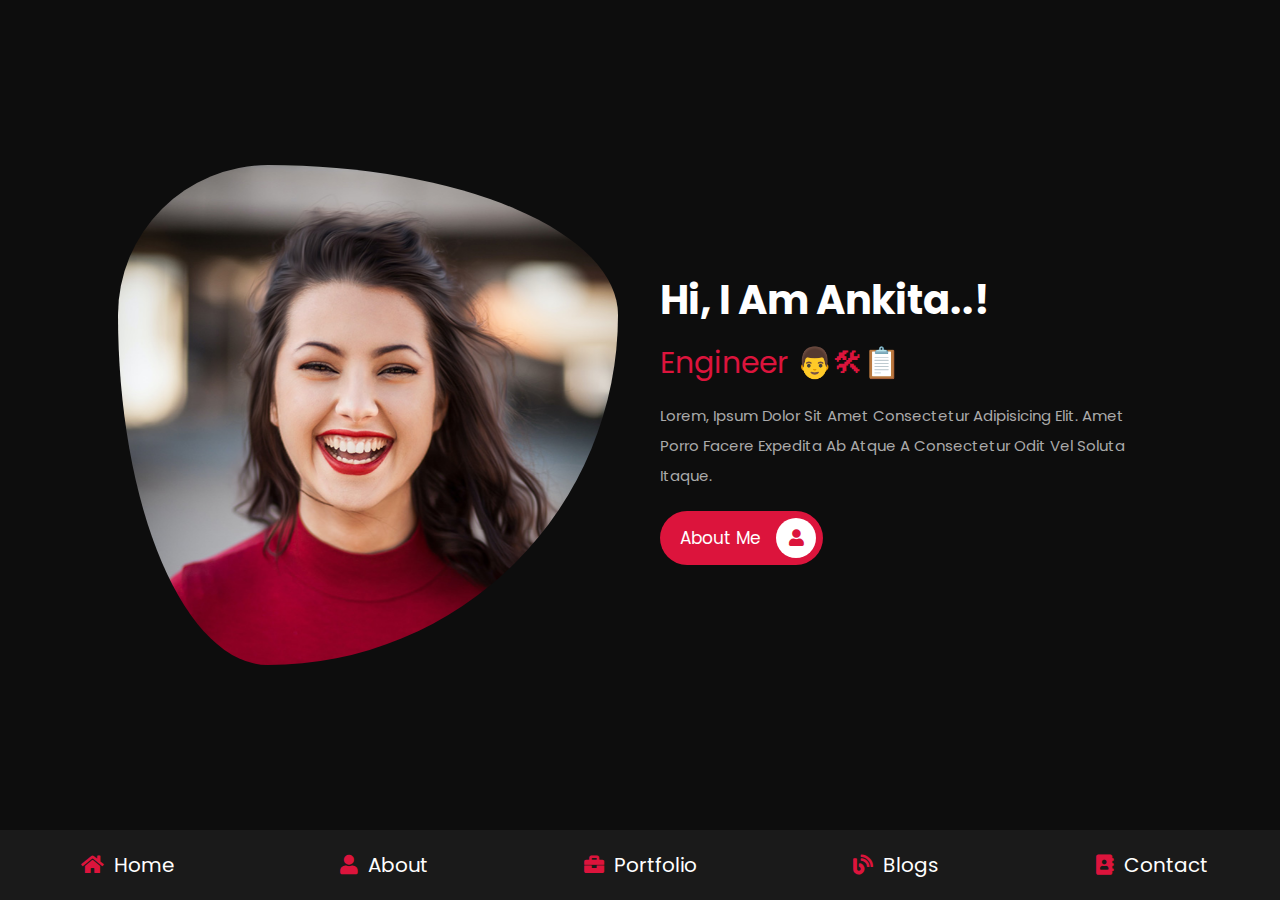
<file: index.html>
<!DOCTYPE html>
<html lang="en">
<head>
    <meta charset="UTF-8">
    <meta http-equiv="X-UA-Compatible" content="IE=edge">
    <meta name="viewport" content="width=device-width, initial-scale=1.0">
    <title>home</title>

    <!-- font awesome cdn link  -->
    <link rel="stylesheet" href="https://cdnjs.cloudflare.com/ajax/libs/font-awesome/5.15.4/css/all.min.css">

    <!-- custom css file link  -->
    <link rel="stylesheet" href="css/style.css">

</head>
<body>
    
<!-- navbar section starts  -->

<nav class="navbar">
    <a href="index.html"> <i class="fas fa-home"></i> <span>home</span> </a>
    <a href="about.html"> <i class="fas fa-user"></i> <span>about</span> </a>
    <a href="portfolio.html"> <i class="fas fa-briefcase"></i> <span>portfolio</span> </a>
    <a href="blogs.html"> <i class="fas fa-blog"></i> <span>blogs</span> </a>
    <a href="contact.html"> <i class="fas fa-address-book"></i> <span>contact</span> </a>
</nav>

<!-- navbar section ends -->

<!-- home section starts  -->

<section class="home">

    <div class="image">
        <img src="images/user.png" alt="">
    </div>

    <div class="content">
        <h3>hi, i am Ankita..!</h3>
        <span>Engineer 👨🛠📋</span>
        <p>Lorem, ipsum dolor sit amet consectetur adipisicing elit. Amet porro facere expedita ab atque a consectetur odit vel soluta itaque.</p>
        <a href="#" class="btn"> about me <i class="fas fa-user"></i> </a>
    </div>

</section>

<!-- home section ends -->

</body>
</html>
</file>
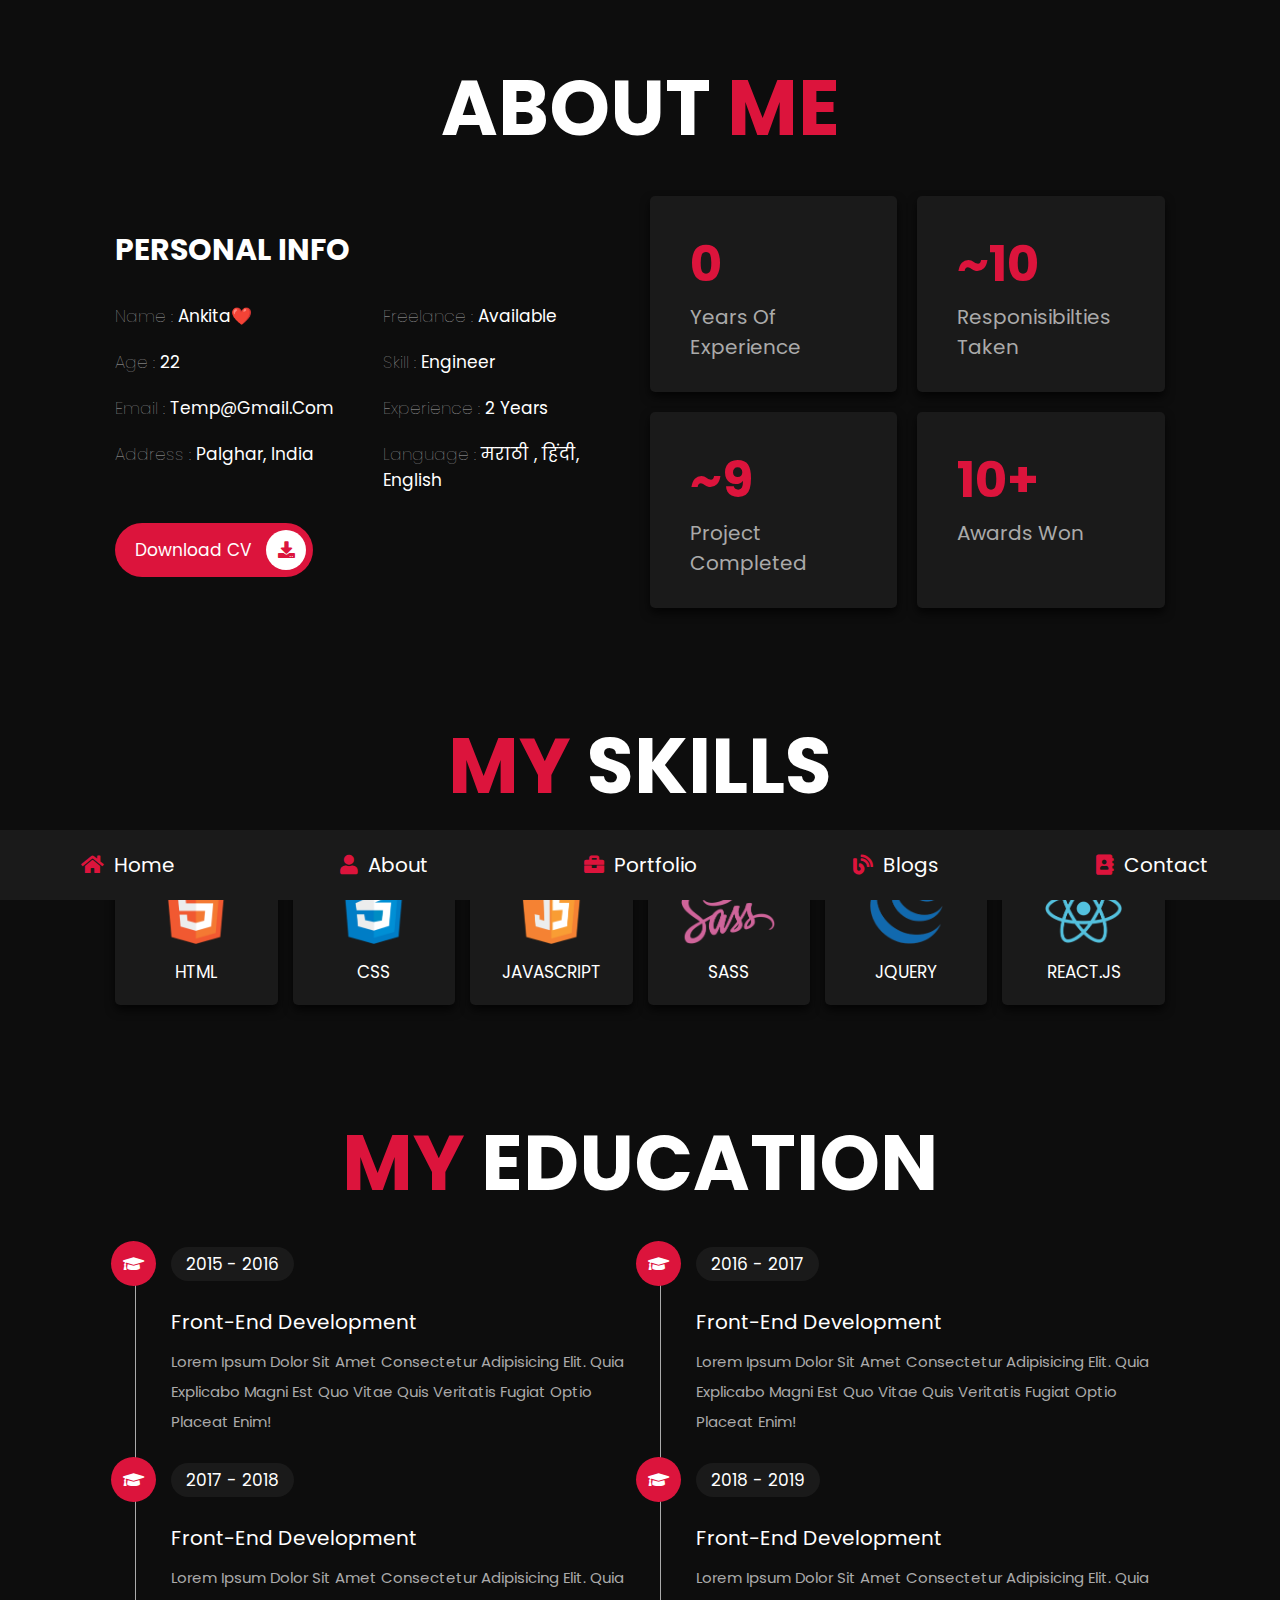
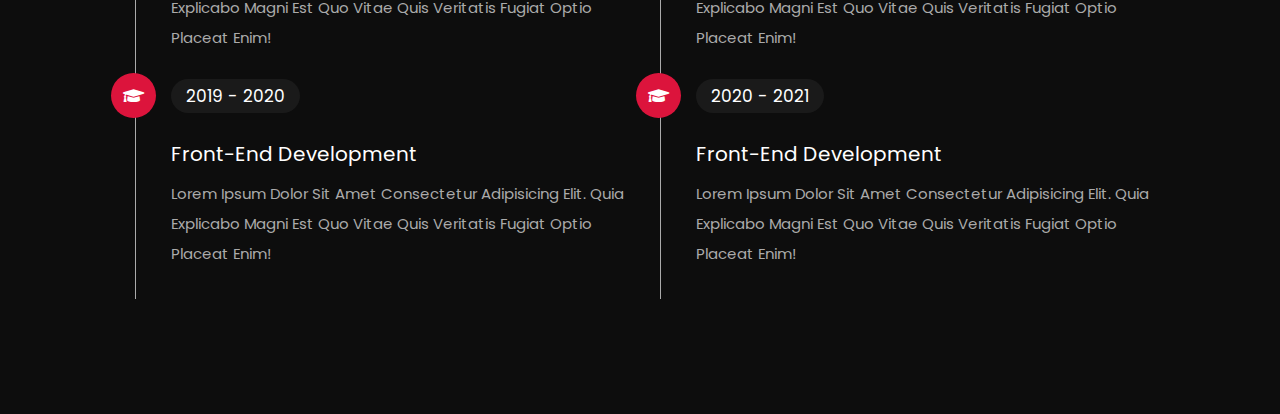
<file: about.html>
<!DOCTYPE html>
<html lang="en">
<head>
    <meta charset="UTF-8">
    <meta http-equiv="X-UA-Compatible" content="IE=edge">
    <meta name="viewport" content="width=device-width, initial-scale=1.0">
    <title>about</title>

    <!-- font awesome cdn link  -->
    <link rel="stylesheet" href="https://cdnjs.cloudflare.com/ajax/libs/font-awesome/5.15.4/css/all.min.css">

    <!-- custom css file link  -->
    <link rel="stylesheet" href="css/style.css">

</head>
<body>
    
<!-- navbar section starts  -->

<nav class="navbar">
    <a href="index.html"> <i class="fas fa-home"></i> <span>home</span> </a>
    <a href="about.html"> <i class="fas fa-user"></i> <span>about</span> </a>
    <a href="portfolio.html"> <i class="fas fa-briefcase"></i> <span>portfolio</span> </a>
    <a href="blogs.html"> <i class="fas fa-blog"></i> <span>blogs</span> </a>
    <a href="contact.html"> <i class="fas fa-address-book"></i> <span>contact</span> </a>
</nav>

<!-- navbar section ends -->

<!-- about section starts  -->

<section class="about">

    <h1 class="heading"> about <span>me</span> </h1>

    <div class="row">

        <div class="info-container">

            <h1>personal info</h1>

            <div class="box-container">

                <div class="box">
                    <h3> <span>name : </span> Ankita❤️ </h3>
                    <h3> <span>age : </span> 22 </h3>
                    <h3> <span>email : </span> temp@gmail.com </h3>
                    <h3> <span>address : </span> Palghar, India  </h3>
                </div>
    
                <div class="box">
                    <h3> <span>freelance : </span> available </h3>
                    <h3> <span>skill : </span> Engineer </h3>
                    <h3> <span>experience : </span> 2 years </h3>
                    <h3> <span>language : </span> मराठी , हिंदी, english </h3>
                </div>

            </div>

            <a href="#" class="btn"> download CV <i class="fas fa-download"></i> </a>

        </div>

        <div class="count-container">

            <div class="box">
                <h3>0</h3>
                <p>years of experience</p>
            </div>

            <div class="box">
                <h3>~10</h3>
                <p>Responisibilties Taken</p>
            </div>

            <div class="box">
                <h3>~9</h3>
                <p>project completed</p>
            </div>

            <div class="box">
                <h3>10+</h3>
                <p>awards won</p>
            </div>

        </div>

    </div>

</section>

<!-- about section ends -->

<!-- skills section starts  -->

<section class="skills">

    <h1 class="heading"> <span>my</span> skills </h1>

    <div class="box-container">
        <div class="box">
            <img src="images/icon-1.png">
            <h3>html</h3>
        </div>
        <div class="box">
            <img src="images/icon-2.png">
            <h3>css</h3>
        </div>
        <div class="box">
            <img src="images/icon-3.png">
            <h3>javascript</h3>
        </div>
        <div class="box">
            <img src="images/icon-4.png">
            <h3>sass</h3>
        </div>
        <div class="box">
            <img src="images/icon-5.png">
            <h3>jquery</h3>
        </div>
        <div class="box">
            <img src="images/icon-6.png">
            <h3>react.js</h3>
        </div>
    </div>

</section>

<!-- skills section ends -->

<!-- education section starts  -->

<section class="education">

    <h1 class="heading"> <span>my</span> education </h1>

    <div class="box-container">

        <div class="box">
            <i class="fas fa-graduation-cap"></i>
            <span>2015 - 2016</span>
            <h3>front-end development</h3>
            <p>Lorem ipsum dolor sit amet consectetur adipisicing elit. Quia explicabo magni est quo vitae quis veritatis fugiat optio placeat enim!</p>
        </div>

        <div class="box">
            <i class="fas fa-graduation-cap"></i>
            <span>2016 - 2017</span>
            <h3>front-end development</h3>
            <p>Lorem ipsum dolor sit amet consectetur adipisicing elit. Quia explicabo magni est quo vitae quis veritatis fugiat optio placeat enim!</p>
        </div>

        <div class="box">
            <i class="fas fa-graduation-cap"></i>
            <span>2017 - 2018</span>
            <h3>front-end development</h3>
            <p>Lorem ipsum dolor sit amet consectetur adipisicing elit. Quia explicabo magni est quo vitae quis veritatis fugiat optio placeat enim!</p>
        </div>

        <div class="box">
            <i class="fas fa-graduation-cap"></i>
            <span>2018 - 2019</span>
            <h3>front-end development</h3>
            <p>Lorem ipsum dolor sit amet consectetur adipisicing elit. Quia explicabo magni est quo vitae quis veritatis fugiat optio placeat enim!</p>
        </div>

        <div class="box">
            <i class="fas fa-graduation-cap"></i>
            <span>2019 - 2020</span>
            <h3>front-end development</h3>
            <p>Lorem ipsum dolor sit amet consectetur adipisicing elit. Quia explicabo magni est quo vitae quis veritatis fugiat optio placeat enim!</p>
        </div>

        <div class="box">
            <i class="fas fa-graduation-cap"></i>
            <span>2020 - 2021</span>
            <h3>front-end development</h3>
            <p>Lorem ipsum dolor sit amet consectetur adipisicing elit. Quia explicabo magni est quo vitae quis veritatis fugiat optio placeat enim!</p>
        </div>

    </div>

</section>

<!-- education section ends -->

</body>
</html>
</file>
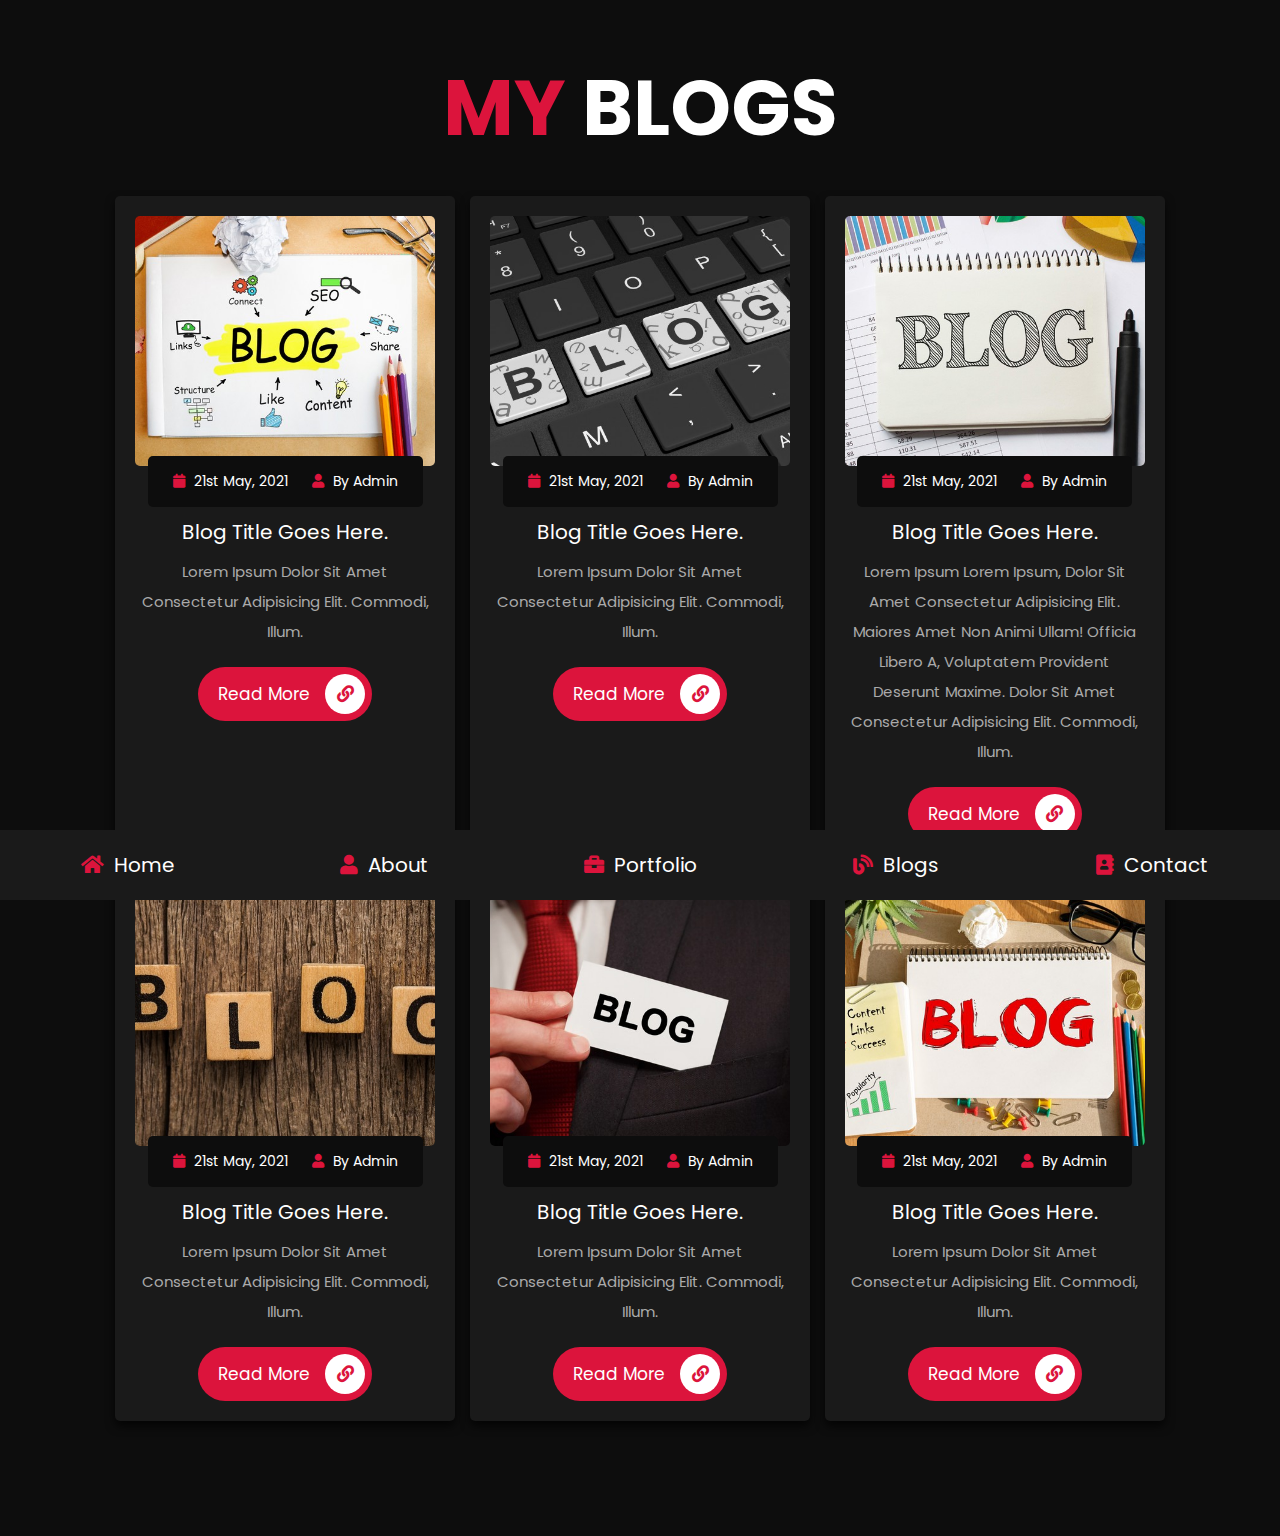
<file: blogs.html>
<!DOCTYPE html>
<html lang="en">
<head>
    <meta charset="UTF-8">
    <meta http-equiv="X-UA-Compatible" content="IE=edge">
    <meta name="viewport" content="width=device-width, initial-scale=1.0">
    <title>blogs</title>

    <!-- font awesome cdn link  -->
    <link rel="stylesheet" href="https://cdnjs.cloudflare.com/ajax/libs/font-awesome/5.15.4/css/all.min.css">

    <!-- custom css file link  -->
    <link rel="stylesheet" href="css/style.css">

</head>
<body>
    
<!-- navbar section starts  -->

<nav class="navbar">
    <a href="index.html"> <i class="fas fa-home"></i> <span>home</span> </a>
    <a href="about.html"> <i class="fas fa-user"></i> <span>about</span> </a>
    <a href="portfolio.html"> <i class="fas fa-briefcase"></i> <span>portfolio</span> </a>
    <a href="blogs.html"> <i class="fas fa-blog"></i> <span>blogs</span> </a>
    <a href="contact.html"> <i class="fas fa-address-book"></i> <span>contact</span> </a>
</nav>

<!-- navbar section ends -->

<!-- blogs section starts  -->

<section class="blogs">

    <h1 class="heading"> <span>my</span> blogs </h1>

    <div class="box-container">

        <div class="box">
            <div class="image">
                <img src="images/blog1.jpg" alt="">
            </div>
            <div class="content">
                <div class="icons">
                    <a href="#"> <i class="fas fa-calendar"></i> 21st may, 2021 </a>
                    <a href="#"> <i class="fas fa-user"></i> by admin </a>
                </div>
                <h3>blog title goes here.</h3>
                <p>Lorem ipsum dolor sit amet consectetur adipisicing elit. Commodi, illum.</p>
                <a href="#" class="btn"> read more <i class="fas fa-link"></i> </a>
            </div>
        </div>

        <div class="box">
            <div class="image">
                <img src="images/blog2.jpg" alt="">
            </div>
            <div class="content">
                <div class="icons">
                    <a href="#"> <i class="fas fa-calendar"></i> 21st may, 2021 </a>
                    <a href="#"> <i class="fas fa-user"></i> by admin </a>
                </div>
                <h3>blog title goes here.</h3>
                <p>Lorem ipsum dolor sit amet consectetur adipisicing elit. Commodi, illum.</p>
                <a href="#" class="btn"> read more <i class="fas fa-link"></i> </a>
            </div>
        </div>

        <div class="box">
            <div class="image">
                <img src="images/blog3.jpg" alt="">
            </div>
            <div class="content">
                <div class="icons">
                    <a href="#"> <i class="fas fa-calendar"></i> 21st may, 2021 </a>
                    <a href="#"> <i class="fas fa-user"></i> by admin </a>
                </div>
                <h3>blog title goes here.</h3>
                <p>Lorem ipsum Lorem ipsum, dolor sit amet consectetur adipisicing elit. Maiores amet non animi ullam! Officia libero a, voluptatem provident deserunt maxime. dolor sit amet consectetur adipisicing elit. Commodi, illum.</p>
                <a href="#" class="btn"> read more <i class="fas fa-link"></i> </a>
            </div>
        </div>

        <div class="box">
            <div class="image">
                <img src="images/blog4.jpg" alt="">
            </div>
            <div class="content">
                <div class="icons">
                    <a href="#"> <i class="fas fa-calendar"></i> 21st may, 2021 </a>
                    <a href="#"> <i class="fas fa-user"></i> by admin </a>
                </div>
                <h3>blog title goes here.</h3>
                <p>Lorem ipsum dolor sit amet consectetur adipisicing elit. Commodi, illum.</p>
                <a href="#" class="btn"> read more <i class="fas fa-link"></i> </a>
            </div>
        </div>

        <div class="box">
            <div class="image">
                <img src="images/blog5.jpg" alt="">
            </div>
            <div class="content">
                <div class="icons">
                    <a href="#"> <i class="fas fa-calendar"></i> 21st may, 2021 </a>
                    <a href="#"> <i class="fas fa-user"></i> by admin </a>
                </div>
                <h3>blog title goes here.</h3>
                <p>Lorem ipsum dolor sit amet consectetur adipisicing elit. Commodi, illum.</p>
                <a href="#" class="btn"> read more <i class="fas fa-link"></i> </a>
            </div>
        </div>

        <div class="box">
            <div class="image">
                <img src="images/blog6.jpg" alt="">
            </div>
            <div class="content">
                <div class="icons">
                    <a href="#"> <i class="fas fa-calendar"></i> 21st may, 2021 </a>
                    <a href="#"> <i class="fas fa-user"></i> by admin </a>
                </div>
                <h3>blog title goes here.</h3>
                <p>Lorem ipsum dolor sit amet consectetur adipisicing elit. Commodi, illum.</p>
                <a href="#" class="btn"> read more <i class="fas fa-link"></i> </a>
            </div>
        </div>

    </div>

</section>

<!-- blogs section ends -->

</body>
</html>
</file>
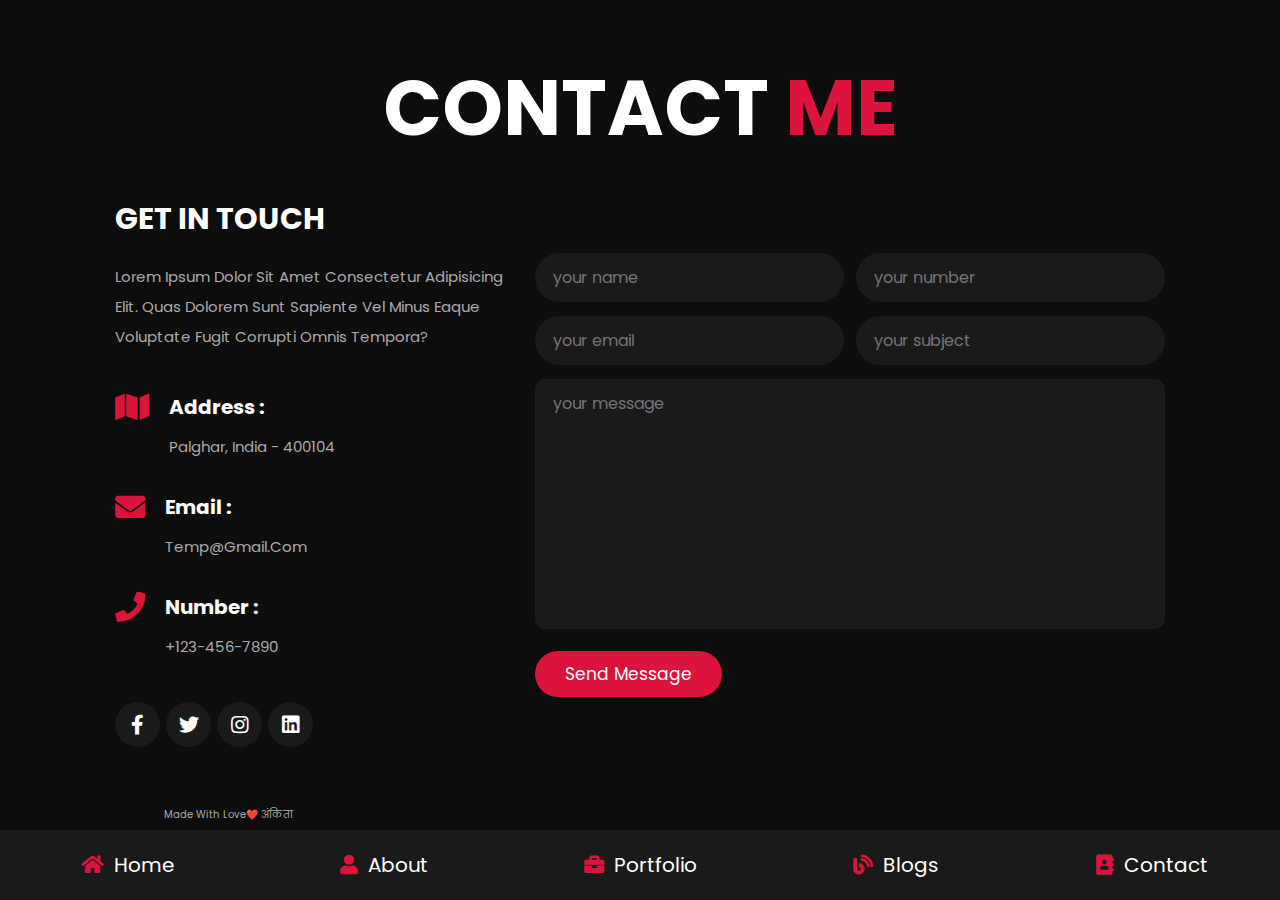
<file: contact.html>
<!DOCTYPE html>
<html lang="en">
<head>
    <meta charset="UTF-8">
    <meta http-equiv="X-UA-Compatible" content="IE=edge">
    <meta name="viewport" content="width=device-width, initial-scale=1.0">
    <title>contact</title>

    <!-- font awesome cdn link  -->
    <link rel="stylesheet" href="https://cdnjs.cloudflare.com/ajax/libs/font-awesome/5.15.4/css/all.min.css">

    <!-- custom css file link  -->
    <link rel="stylesheet" href="css/style.css">

</head>
<body>
    
<!-- navbar section starts  -->

<nav class="navbar">
    <a href="index.html"> <i class="fas fa-home"></i> <span>home</span> </a>
    <a href="about.html"> <i class="fas fa-user"></i> <span>about</span> </a>
    <a href="portfolio.html"> <i class="fas fa-briefcase"></i> <span>portfolio</span> </a>
    <a href="blogs.html"> <i class="fas fa-blog"></i> <span>blogs</span> </a>
    <a href="contact.html"> <i class="fas fa-address-book"></i> <span>contact</span> </a>
</nav>

<!-- navbar section ends -->

<!-- contact section starts  -->

<section class="contact">

<h1 class="heading"> contact <span>me</span> </h1>

<div class="row">

    <div class="info-container">

        <h1>get in touch</h1>

        <p>Lorem ipsum dolor sit amet consectetur adipisicing elit. Quas dolorem sunt sapiente vel minus eaque voluptate fugit corrupti omnis tempora?</p>

        <div class="box-container">

            <div class="box">
                <i class="fas fa-map"></i>
                <div class="info">
                    <h3>address :</h3>
                    <p>Palghar, india - 400104</p>
                </div>
            </div>

            <div class="box">
                <i class="fas fa-envelope"></i>
                <div class="info">
                    <h3>email :</h3>
                    <p>temp@gmail.com</p>
                </div>
            </div>

            <div class="box">
                <i class="fas fa-phone"></i>
                <div class="info">
                    <h3>number :</h3>
                    <p>+123-456-7890</p>
                </div>
            </div>

        </div>

        <div class="share">
            <a href="#" class="fab fa-facebook-f"></a>
            <a href="#" class="fab fa-twitter"></a>
            <a href="#" class="fab fa-instagram"></a>
            <a href="#" class="fab fa-linkedin"></a>
        </div>

    </div>

    <form action="">

        <div class="inputBox">
            <input type="text" placeholder="your name">
            <input type="number" placeholder="your number">
        </div>

        <div class="inputBox">
            <input type="email" placeholder="your email">
            <input type="text" placeholder="your subject">
        </div>

        <textarea name="" placeholder="your message" id="" cols="30" rows="10"></textarea>

        <input type="submit" value="send message" class="btn">
    </form>

</div>

</section>

<!-- contact section ends -->
<p style="color: #aaa;padding:1rem 10rem;width:90vw;align-self:center;margin:auto;">Made with love❤️ अंकिता
        </p>
</body>
</html>
</file>
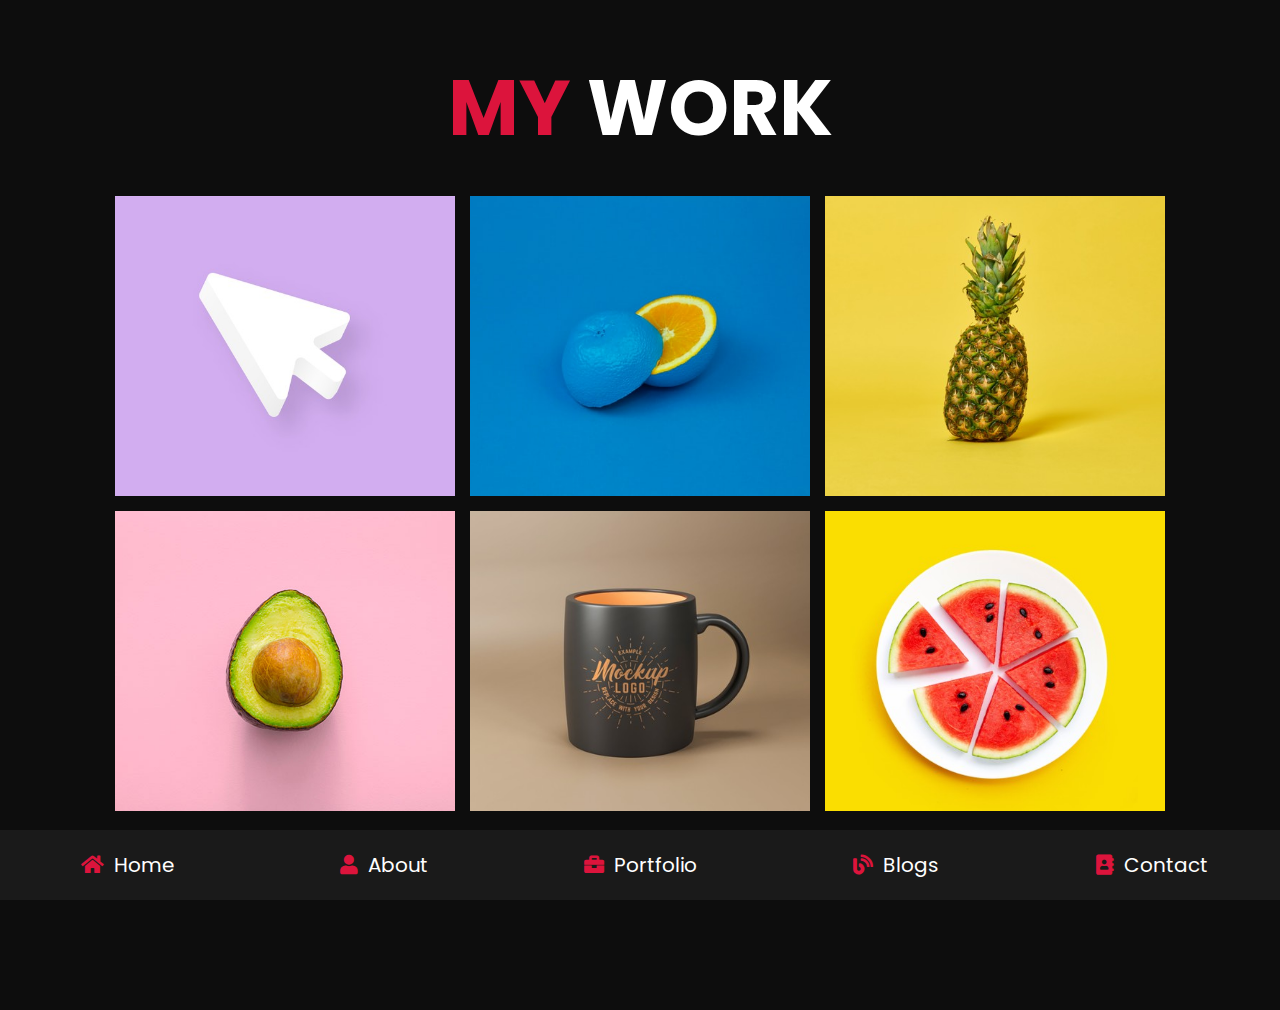
<file: portfolio.html>
<!DOCTYPE html>
<html lang="en">
<head>
    <meta charset="UTF-8">
    <meta http-equiv="X-UA-Compatible" content="IE=edge">
    <meta name="viewport" content="width=device-width, initial-scale=1.0">
    <title>portfolio</title>

    <!-- font awesome cdn link  -->
    <link rel="stylesheet" href="https://cdnjs.cloudflare.com/ajax/libs/font-awesome/5.15.4/css/all.min.css">

    <!-- custom css file link  -->
    <link rel="stylesheet" href="css/style.css">

</head>
<body>
    
<!-- navbar section starts  -->

<nav class="navbar">
    <a href="index.html"> <i class="fas fa-home"></i> <span>home</span> </a>
    <a href="about.html"> <i class="fas fa-user"></i> <span>about</span> </a>
    <a href="portfolio.html"> <i class="fas fa-briefcase"></i> <span>portfolio</span> </a>
    <a href="blogs.html"> <i class="fas fa-blog"></i> <span>blogs</span> </a>
    <a href="contact.html"> <i class="fas fa-address-book"></i> <span>contact</span> </a>
</nav>

<!-- navbar section ends -->

<!-- portfolio section starts  -->

<section class="portfolio">

    <h1 class="heading"> <span>my</span> work </h1>

    <div class="box-container">

        <div class="box">
            <img src="images/img-1.jpg" alt="">
            <div class="content">
                <h3>project 01</h3>
                <p>Lorem, ipsum dolor sit amet consectetur adipisicing elit. Distinctio, praesentium.</p>
                <a href="#">read more</a>
            </div>
        </div>

        <div class="box">
            <img src="images/img-2.jpg" alt="">
            <div class="content">
                <h3>project 02</h3>
                <p>Lorem, ipsum dolor sit amet consectetur adipisicing elit. Distinctio, praesentium.</p>
                <a href="#">read more</a>
            </div>
        </div>
       
        <div class="box">
            <img src="images/img-3.jpg" alt="">
            <div class="content">
                <h3>project 03</h3>
                <p>Lorem, ipsum dolor sit amet consectetur adipisicing elit. Distinctio, praesentium.</p>
                <a href="#">read more</a>
            </div>
        </div>

        <div class="box">
            <img src="images/img-4.jpg" alt="">
            <div class="content">
                <h3>project 04</h3>
                <p>Lorem, ipsum dolor sit amet consectetur adipisicing elit. Distinctio, praesentium.</p>
                <a href="#">read more</a>
            </div>
        </div>

        <div class="box">
            <img src="images/img-5.jpg" alt="">
            <div class="content">
                <h3>project 05</h3>
                <p>Lorem, ipsum dolor sit amet consectetur adipisicing elit. Distinctio, praesentium.</p>
                <a href="#">read more</a>
            </div>
        </div>

        <div class="box">
            <img src="images/img-6.jpg" alt="">
            <div class="content">
                <h3>project 06</h3>
                <p>Lorem, ipsum dolor sit amet consectetur adipisicing elit. Distinctio, praesentium.</p>
                <a href="#">read more</a>
            </div>
        </div>

    </div>

    <a href="#" class="btn"> load more <i class="fas fa-redo"></i> </a>
    
</section>

<!-- portfolio section ends -->

</body>
</html>
</file>
<file: css/style.css>
@import url("https://fonts.googleapis.com/css2?family=Poppins:wght@100;300;400;500;600;700&display=swap");
* {
  font-family: 'Poppins', sans-serif;
  margin: 0;
  padding: 0;
  -webkit-box-sizing: border-box;
          box-sizing: border-box;
  text-decoration: none;
  outline: none;
  border: none;
  text-transform: capitalize;
}

html {
  font-size: 62.5%;
  overflow-x: hidden;
}
/* CHANGE THE SIZE SCROLL BAR ON RIGHT  */
html::-webkit-scrollbar {
  width: 1rem;
}
/* CHANGE THE SIZE SCROLL track ON RIGHT  */
html::-webkit-scrollbar-track {
  background: #0d0d0d;
}
/* CHANGE THE SIZE SCROLL butt ON RIGHT  */

html::-webkit-scrollbar-thumb {
  background: crimson;
  border-radius: 5rem;
}

body {
  background: #0d0d0d;
  padding-bottom: 6.5rem;
}

section {
  padding: 5rem 9%;
}

.heading {
  text-align: center;
  font-size: 6vw;
  color: #fff;
  margin-bottom: 3rem;
  text-transform: uppercase;
}

.heading span {
  text-transform: uppercase;
  color: crimson;
}

.btn {
  display: inline-block;
  margin-top: 1rem;
  border-radius: 5rem;
  background: crimson;
  padding: .7rem;
  font-size: 1.7rem;
  color: #fff;
  padding-left: 2rem;
}

.btn i {
  height: 4rem;
  width: 4rem;
  line-height: 4rem;
  font-size: 1.7rem;
  text-align: center;
  background: #fff;
  color: crimson;
  border-radius: 50%;
  margin-left: 1rem;
  -webkit-transition: .2s linear;
  transition: .2s linear;
}

.btn:hover i {
  margin-left: 2rem;
}

.navbar {
  position: fixed;
  bottom: 0;
  left: 0;
  right: 0;
  display: -webkit-box;
  display: -ms-flexbox;
  display: flex;
  z-index: 1000;
  -webkit-box-align: end;
      -ms-flex-align: end;
          align-items: flex-end;
}

.navbar a {
  padding: 2rem;
  font-size: 2rem;
  background: #1a1a1a;
  -webkit-box-flex: 1;
      -ms-flex: 1;
          flex: 1;
  color: #fff;
  text-align: center;
  -webkit-transition: .2s linear;
  transition: .2s linear;
}

.navbar a i {
  color: crimson;
  padding-right: .5rem;
}

.navbar a:hover {
  background: crimson;
  padding-bottom: 6rem;
}

.navbar a:hover i {
  color: #fff;
}

.home {
  display: -webkit-box;
  display: -ms-flexbox;
  display: flex;
  -webkit-box-align: center;
      -ms-flex-align: center;
          align-items: center;
  -ms-flex-wrap: wrap;
      flex-wrap: wrap;
  gap: 4rem;
  min-height: calc(100vh - 6.5rem);
}

.home .image {
  -webkit-box-flex: 1;
      -ms-flex: 1 1 42rem;
          flex: 1 1 42rem;
  text-align: center;
}

.home .image img {
  height: 50rem;
  width: 50rem;
  border-radius: 30% 70% 70% 30% / 30% 30% 70% 70%;
}

.home .content {
  -webkit-box-flex: 1;
      -ms-flex: 1 1 42rem;
          flex: 1 1 42rem;
}

.home .content h3 {
  color: #fff;
  font-size: 4rem;
  padding-bottom: .5rem;
}

.home .content span {
  font-size: 3rem;
  color: crimson;
  padding: .5rem 0;
  display: block;
}

.home .content p {
  font-size: 1.5rem;
  color: #aaa;
  padding: 1rem 0;
  line-height: 2;
}

.about .row {
  display: -webkit-box;
  display: -ms-flexbox;
  display: flex;
  -webkit-box-align: center;
      -ms-flex-align: center;
          align-items: center;
  -ms-flex-wrap: wrap;
      flex-wrap: wrap;
  gap: 2rem;
}

.about .row .info-container {
  -webkit-box-flex: 1;
      -ms-flex: 1 1 42rem;
          flex: 1 1 42rem;
}

.about .row .info-container h1 {
  font-size: 3rem;
  color: #fff;
  text-transform: uppercase;
  padding-bottom: 1rem;
}

.about .row .info-container .box-container {
  padding: 1rem 0;
  display: -webkit-box;
  display: -ms-flexbox;
  display: flex;
  -ms-flex-wrap: wrap;
      flex-wrap: wrap;
  gap: 2rem;
}

.about .row .info-container .box-container .box {
  -webkit-box-flex: 1;
      -ms-flex: 1 1 20rem;
          flex: 1 1 20rem;
}

.about .row .info-container .box-container .box h3 {
  font-size: 1.7rem;
  color: #fff;
  padding: 1rem 0;
  font-weight: normal;
}

.about .row .info-container .box-container .box h3 span {
  color: #aaa;
  font-weight: lighter;
}

.about .row .count-container {
  -webkit-box-flex: 1;
      -ms-flex: 1 1 42rem;
          flex: 1 1 42rem;
  display: -webkit-box;
  display: -ms-flexbox;
  display: flex;
  -ms-flex-wrap: wrap;
      flex-wrap: wrap;
  gap: 2rem;
}

.about .row .count-container .box {
  -webkit-box-flex: 1;
      -ms-flex: 1 1 20rem;
          flex: 1 1 20rem;
  padding: 3rem 4rem;
  border-radius: .5rem;
  background: #1a1a1a;
  -webkit-box-shadow: 0 0.5rem 1rem rgba(0, 0, 0, 0.7);
          box-shadow: 0 0.5rem 1rem rgba(0, 0, 0, 0.7);
}

.about .row .count-container .box h3 {
  font-size: 5rem;
  color: crimson;
}

.about .row .count-container .box p {
  font-size: 2rem;
  color: #aaa;
}

.skills .box-container {
  display: -ms-grid;
  display: grid;
  -ms-grid-columns: (minmax(16rem, 1fr))[auto-fit];
      grid-template-columns: repeat(auto-fit, minmax(16rem, 1fr));
  gap: 1.5rem;
}

.skills .box-container .box {
  padding: 2rem;
  text-align: center;
  -webkit-box-shadow: 0 0.5rem 1rem rgba(0, 0, 0, 0.7);
          box-shadow: 0 0.5rem 1rem rgba(0, 0, 0, 0.7);
  border-radius: .5rem;
  background: #1a1a1a;
}

.skills .box-container .box:hover {
  background: #fff;
}

.skills .box-container .box:hover h3 {
  color: #0d0d0d;
}

.skills .box-container .box img {
  height: 7rem;
  margin-bottom: 1rem;
}

.skills .box-container .box h3 {
  color: #fff;
  font-size: 1.7rem;
  font-weight: normal;
  text-transform: uppercase;
}

.education .box-container {
  display: -webkit-box;
  display: -ms-flexbox;
  display: flex;
  -ms-flex-wrap: wrap;
      flex-wrap: wrap;
}

.education .box-container .box {
  -webkit-box-flex: 1;
      -ms-flex: 1 1 40rem;
          flex: 1 1 40rem;
  margin-left: 2rem;
  padding-top: 0;
  padding-bottom: 0;
  padding-left: 3.5rem;
  padding-bottom: 3rem;
  border-left: 0.1rem solid #aaa;
  position: relative;
}

.education .box-container .box i {
  height: 4.5rem;
  width: 4.5rem;
  line-height: 4.5rem;
  font-size: 1.7rem;
  border-radius: 50%;
  background: crimson;
  color: #fff;
  text-align: center;
  position: absolute;
  top: -1rem;
  left: -2.5rem;
}

.education .box-container .box span {
  font-size: 1.7rem;
  color: #fff;
  border-radius: 5rem;
  padding: .5rem 1.5rem;
  background: #1a1a1a;
}

.education .box-container .box h3 {
  font-size: 2rem;
  padding: 1rem 0;
  color: #fff;
  padding-top: 3rem;
  font-weight: normal;
}

.education .box-container .box p {
  font-size: 1.5rem;
  color: #aaa;
  line-height: 2;
}

.portfolio {
  text-align: center;
}

.portfolio .box-container {
  display: -ms-grid;
  display: grid;
  -ms-grid-columns: (minmax(31rem, 1fr))[auto-fit];
      grid-template-columns: repeat(auto-fit, minmax(31rem, 1fr));
  gap: 1.5rem;
  margin-bottom: 2rem;
}

.portfolio .box-container .box {
  height: 30rem;
  overflow: hidden;
  position: relative;
}

.portfolio .box-container .box:hover .content {
  -webkit-transform: translateY(0%);
          transform: translateY(0%);
}

.portfolio .box-container .box img {
  height: 100%;
  width: 100%;
  -o-object-fit: cover;
     object-fit: cover;
}

.portfolio .box-container .box .content {
  position: absolute;
  top: 0;
  left: 0;
  height: 100%;
  width: 100%;
  background: #1a1a1a;
  display: -webkit-box;
  display: -ms-flexbox;
  display: flex;
  -webkit-box-orient: vertical;
  -webkit-box-direction: normal;
      -ms-flex-flow: column;
          flex-flow: column;
  -webkit-box-align: center;
      -ms-flex-align: center;
          align-items: center;
  -webkit-box-pack: center;
      -ms-flex-pack: center;
          justify-content: center;
  padding: 2rem;
  -webkit-transform: translateY(-100%);
          transform: translateY(-100%);
  -webkit-transition: .2s linear;
  transition: .2s linear;
}

.portfolio .box-container .box .content h3 {
  font-size: 2.5rem;
  color: #fff;
  text-transform: uppercase;
  font-weight: normal;
}

.portfolio .box-container .box .content p {
  padding: 1rem 0;
  font-size: 1.5rem;
  line-height: 2;
  color: #aaa;
}

.portfolio .box-container .box .content a {
  font-size: 2rem;
  color: crimson;
}

.portfolio .box-container .box .content a:hover {
  color: #fff;
}

.blogs .box-container {
  display: -ms-grid;
  display: grid;
  -ms-grid-columns: (minmax(31rem, 1fr))[auto-fit];
      grid-template-columns: repeat(auto-fit, minmax(31rem, 1fr));
  gap: 1.5rem;
}

.blogs .box-container .box {
  text-align: center;
  padding: 2rem;
  border-radius: .5rem;
  background: #1a1a1a;
  -webkit-box-shadow: 0 0.5rem 1rem rgba(0, 0, 0, 0.7);
          box-shadow: 0 0.5rem 1rem rgba(0, 0, 0, 0.7);
}

.blogs .box-container .box:hover .image img {
  -webkit-transform: scale(1.2);
          transform: scale(1.2);
}

.blogs .box-container .box .image {
  height: 25rem;
  width: 100%;
  border-radius: .5rem;
  overflow: hidden;
}

.blogs .box-container .box .image img {
  height: 100%;
  width: 100%;
  -o-object-fit: cover;
     object-fit: cover;
  -webkit-transition: .2s linear;
  transition: .2s linear;
}

.blogs .box-container .box .content .icons {
  position: relative;
  top: -1rem;
  border-radius: .5rem;
  padding: 1.5rem;
  display: inline-block;
  background: #0d0d0d;
}

.blogs .box-container .box .content .icons a {
  font-size: 1.4rem;
  margin: 0 1rem;
  color: #fff;
}

.blogs .box-container .box .content .icons a:hover {
  color: crimson;
}

.blogs .box-container .box .content .icons a i {
  padding-right: .5rem;
  color: crimson;
}

.blogs .box-container .box .content h3 {
  font-size: 2rem;
  color: #fff;
  font-weight: normal;
}

.blogs .box-container .box .content p {
  font-size: 1.5rem;
  color: #aaa;
  padding: 1rem 0;
  line-height: 2;
}

.contact .row {
  display: -webkit-box;
  display: -ms-flexbox;
  display: flex;
  -webkit-box-align: center;
      -ms-flex-align: center;
          align-items: center;
  -ms-flex-wrap: wrap;
      flex-wrap: wrap;
  gap: 2rem;
}

.contact .row .info-container {
  width: 40rem;
}

.contact .row .info-container h1 {
  font-size: 3rem;
  text-transform: uppercase;
  color: #fff;
  padding-bottom: 1rem;
}

.contact .row .info-container p {
  font-size: 1.5rem;
  line-height: 2;
  color: #aaa;
  padding: 1rem 0;
}

.contact .row .info-container .box-container {
  padding: 2rem 0;
}

.contact .row .info-container .box-container .box {
  display: -webkit-box;
  display: -ms-flexbox;
  display: flex;
  gap: 2rem;
  padding: 1rem 0;
}

.contact .row .info-container .box-container .box i {
  font-size: 3rem;
  color: crimson;
}

.contact .row .info-container .box-container .box h3 {
  font-size: 2rem;
  color: #fff;
}

.contact .row .info-container .share a {
  font-size: 2rem;
  height: 4.5rem;
  width: 4.5rem;
  line-height: 4.5rem;
  border-radius: 50%;
  background: #1a1a1a;
  color: #fff;
  text-align: center;
  margin-right: .3rem;
}

.contact .row .info-container .share a:hover {
  background: crimson;
}

.contact .row form {
  -webkit-box-flex: 1;
      -ms-flex: 1 1 42rem;
          flex: 1 1 42rem;
}

.contact .row form .inputBox {
  display: -webkit-box;
  display: -ms-flexbox;
  display: flex;
  -ms-flex-wrap: wrap;
      flex-wrap: wrap;
  -webkit-box-pack: justify;
      -ms-flex-pack: justify;
          justify-content: space-between;
}

.contact .row form .inputBox input {
  width: 49%;
}

.contact .row form .inputBox input,
.contact .row form textarea {
  border-radius: 5rem;
  padding: 1.2rem 1.8rem;
  font-size: 1.6rem;
  color: #fff;
  text-transform: none;
  margin: .7rem 0;
  background: #1a1a1a;
}

.contact .row form textarea {
  width: 100%;
  border-radius: 1rem;
  resize: none;
  height: 25rem;
}

.contact .row form .btn {
  padding: 1rem 3rem;
  cursor: pointer;
}

.contact .row form .btn:hover {
  background: #fff;
  color: #0d0d0d;
}

@media (max-width: 1200px) {
  html {
    font-size: 55%;
  }
  section {
    padding: 3rem 2rem;
  }
}

@media (max-width: 768px) {
  .heading {
    font-size: 12vw;
  }
  .navbar a i {
    padding: 0;
  }
  .navbar a span {
    display: none;
  }
  .navbar a:hover {
    padding-bottom: 2rem;
  }
  .home {
    text-align: center;
    gap: 2rem;
  }
  .home .image img {
    height: 30rem;
    width: 30rem;
  }
  .home .content h3 {
    font-size: 3rem;
  }
  .home .content span {
    font-size: 2.5rem;
  }
  .contact .row form .inputBox input {
    width: 100%;
    margin-bottom: 1rem;
  }
}

@media (max-width: 450px) {
  html {
    font-size: 50%;
  }
}
/*# sourceMappingURL=style.css.map */
</file>
